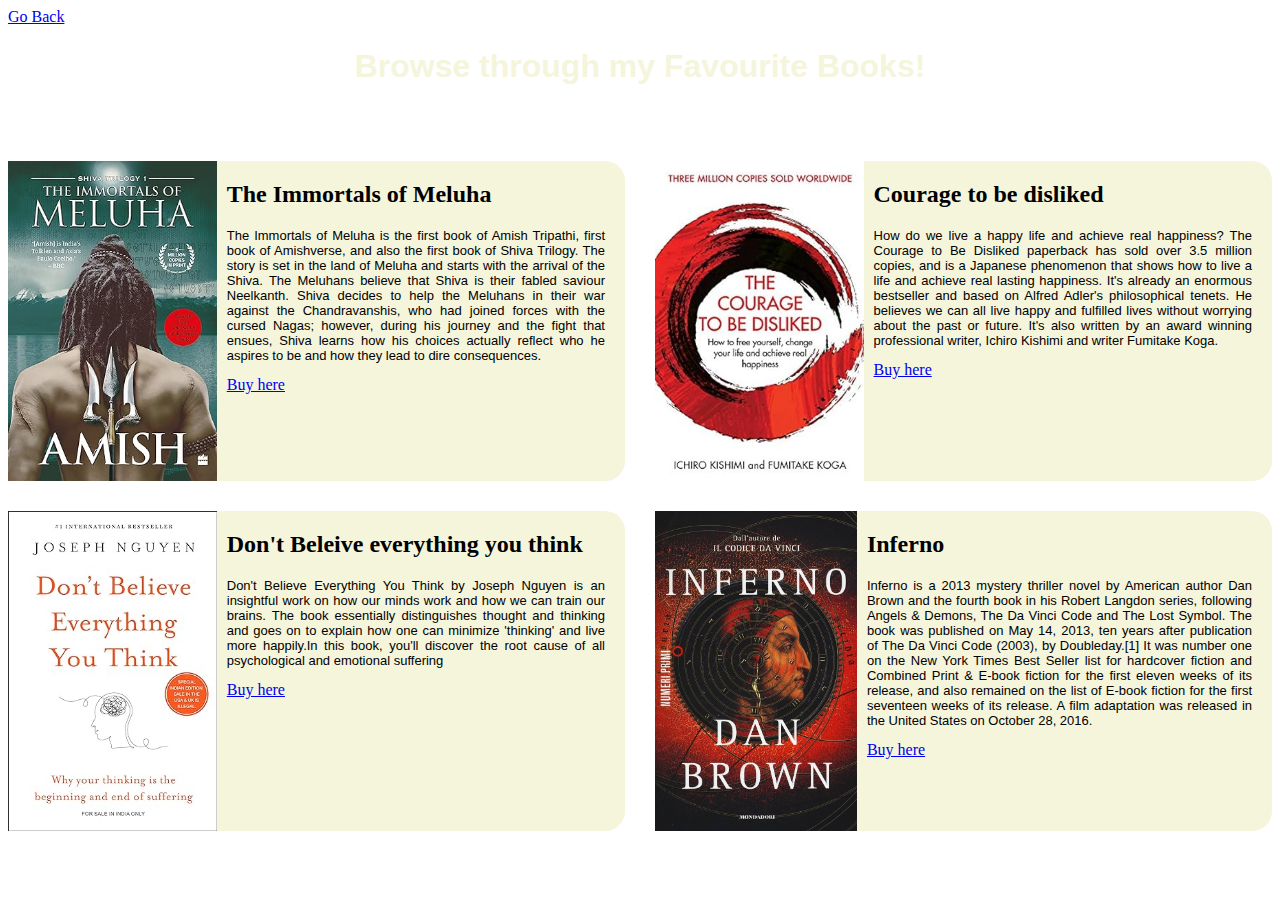
<file: books.html>
<!DOCTYPE html>
<html>
    <head>
        <title> Favourite books </title>
    </head>
    <link rel="stylesheet" href="bookstyle.css">
        <body>
            <a href="intro.html">Go Back</a>
            <center> 
          <h1 id="h1-top">Browse through my Favourite Books! </h1> </center>
          <br>
          <br>
          <br> 
   <div class="grid-container">
   <div>
    <div class="flex-container">
     <div>
         <img src="meluha.jpg" height="320px" alt="image">
     </div>
     <div>
         <h2>The Immortals of Meluha</h2>
         <p id="p1-top">The Immortals of Meluha is the first book of Amish Tripathi, first book of Amishverse, and also the first book of Shiva Trilogy. The story is set in the land of Meluha and starts with the arrival of the Shiva. The Meluhans believe that Shiva is their fabled saviour Neelkanth. Shiva decides to help the Meluhans in their war against the Chandravanshis, who had joined forces with the cursed Nagas; however, during his journey and the fight that ensues, Shiva learns how his choices actually reflect who he aspires to be and how they lead to dire consequences.</p>
         <a href="https://www.amazon.in/Immortals-Meluha-Shiva-Trilogy-Book/dp/9356290520/ref=sr_1_1?crid=1LGSUWECLXHUX&dib=eyJ2IjoiMSJ9.[base64].gU8yBf3DqsP2TxKpUR1gP6BhE269yF-xG7wIrVj4jqg&dib_tag=se&keywords=immortals+of+meluha&qid=1713358470&s=books&sprefix=immortals+%2Cstripbooks%2C252&sr=1-1">Buy here</a></center>
        </div>
    </div>
    </div>
    <div>
        <div class="flex-container">
         <div>
             <img src="courage.jpg" height="320px" alt="image">
         </div>
         <div>
             <h2>Courage to be disliked</h2>
             <p id="p1-top">How do we live a happy life and achieve real happiness? The Courage to Be Disliked paperback has sold over 3.5 million copies, and is a Japanese phenomenon that shows how to live a life and achieve real lasting happiness. It's already an enormous bestseller and based on Alfred Adler's philosophical tenets. He believes we can all live happy and fulfilled lives without worrying about the past or future. It's also written by an award winning professional writer, Ichiro Kishimi and writer Fumitake Koga.</p>
             <a href="https://www.amazon.in/Courage-Be-Disliked-yourself-happiness/dp/1760630721">Buy here</a>
            </div>
        </div>
        </div>
        <div>
            <div class="flex-container">
             <div>
                 <img src="dont believe everything you think.jpg" height="320px" alt="image">
             </div>
             <div>
                 <h2>Don't Beleive everything you think </h2>
                 <p id="p1-top">Don't Believe Everything You Think by Joseph Nguyen is an insightful work on how our minds work and how we can train our brains. The book essentially distinguishes thought and thinking and goes on to explain how one can minimize 'thinking' and live more happily.In this book, you'll discover the root cause of all psychological and emotional suffering</p>
                 <a href=https://www.amazon.in/Dont-Believe-Everything-You-Think/dp/935543135X/ref=sr_1_2?crid=3KAU6I7UNIZEU&dib=eyJ2IjoiMSJ9.[base64].xUgzUum_XAbVhFRWRix1p9sotY0M5mIxqkNApYeh7YY&dib_tag=se&keywords=dont+believe+everything+you+think+book&qid=1713262500&sprefix=dont+believe+%2Caps%2C598&sr=8-2"> Buy here </a>        
                </div>
            </div>
            </div>
            <div>
                <div class="flex-container">
                 <div>
                     <img src="inferno.jpg" height="320px" alt="image">
                 </div>
                 <div>
                     <h2>Inferno</h2>
                     <p id="p1-top">Inferno is a 2013 mystery thriller novel by American author Dan Brown and the fourth book in his Robert Langdon series, following Angels & Demons, The Da Vinci Code and The Lost Symbol. The book was published on May 14, 2013, ten years after publication of The Da Vinci Code (2003), by Doubleday.[1] It was number one on the New York Times Best Seller list for hardcover fiction and Combined Print & E-book fiction for the first eleven weeks of its release, and also remained on the list of E-book fiction for the first seventeen weeks of its release. A film adaptation was released in the United States on October 28, 2016.</p>
                    <a href="https://www.amazon.in/Inferno-Robert-Langdon-Dan-Brown/dp/0552169595">Buy here</a>
                    </div>
                </div>
                </div>

            
           
</div>
       </body>
       </html>
</file>
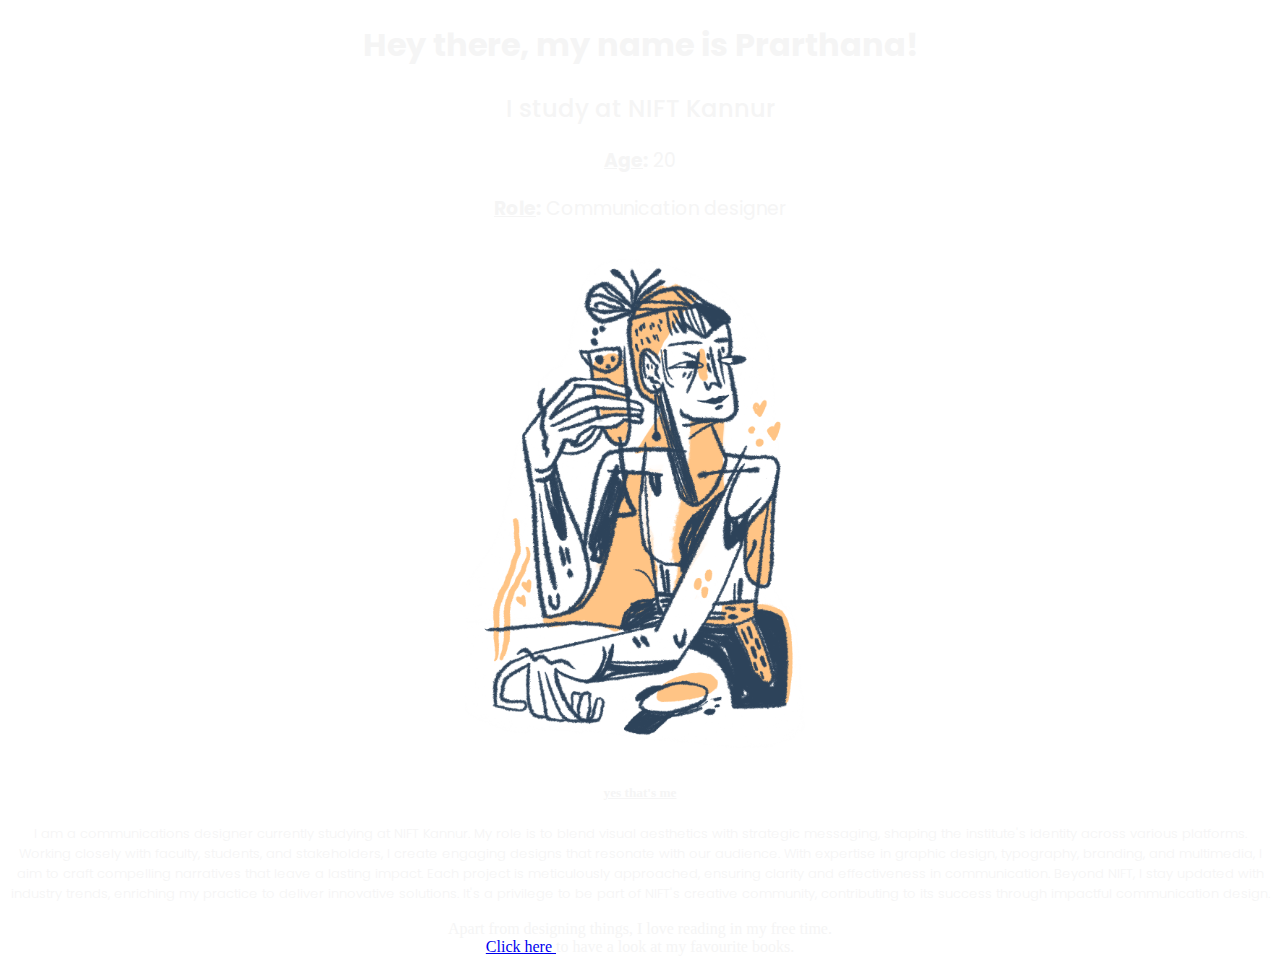
<file: intro.html>
<!DOCTYPE html>
<html>
    <head>
        <title> Self Introdcution</title>
    </head>
        <link rel=" stylesheet" href="styles.css">
        <link rel="preconnect" href="https://fonts.googleapis.com">
        <link rel="preconnect" href="https://fonts.gstatic.com" crossorigin>
        <link href="https://fonts.googleapis.com/css2?family=Poppins:ital,wght@0,100;0,200;0,300;0,400;0,500;0,600;0,700;0,800;0,900;1,100;1,200;1,300;1,400;1,500;1,600;1,700;1,800;1,900&display=swap" rel="stylesheet">
    
    <body> 
        <center>
        <h1 id="h1-top"> Hey there, my name is Prarthana! </h1>
        <h2 id="h2-top"> I study at NIFT Kannur</h2>
        <h3 id="h3-top"> <b><u> Age</u>:</b> 20</h3>
        <h3 id="h3-top"><b><u>Role</u>:</b> Communication designer</h3><br>
       
        <img src="me.png" width="350px" height="500px">
        <h5><u>yes that's me </u> </h5>


        <p id="p1-top">
        I am a communications designer currently studying at NIFT Kannur. My role is to blend visual aesthetics with strategic messaging, shaping the institute's identity across various platforms. Working closely with faculty, students, and stakeholders, I create engaging designs that resonate with our audience.
        With expertise in graphic design, typography, branding, and multimedia, I aim to craft compelling narratives that leave a lasting impact. Each project is meticulously approached, ensuring clarity and effectiveness in communication.
        Beyond NIFT, I stay updated with industry trends, enriching my practice to deliver innovative solutions. It's a privilege to be part of NIFT's creative community, contributing to its success through impactful communication design.
        </p>
    
        <p>
            Apart from designing things, I love reading in my free time. <br>
            <a href="books.html"> Click here </a> to have a look at my favourite books. 
        </p>
    </center>
    </body>
    </body>
</html>
</file>
<file: bookstyle.css>
.grid-container {
display: grid;
grid-template-columns: 1fr 1fr;
gap: 30px;
}

.flex-container {
    display: flex;
    border-color: grey; 
    border-radius: 20px;
    background-color: beige;
    gap: 10px;
   padding-right:20px; 
}

.flex-container p, h2, a {
    text-align: justify;
    vertical-align: text-bottom;
}

.flex-container img{
    vertical-align: bottom;
}

body {
    background-image:url(https://i.pinimg.com/564x/da/a7/29/daa729e01f653e1d3fbe72446f054940.jpg);
    background-size: cover
}

#h1-top {
    font-family: "Poppins", sans-serif;
    font-weight: 600;
    font-style: normal;
  }

  h1{
    color: beige;
  }

  #p1-top {
    font-family: "Poppins", sans-serif;
    font-weight: 300;
    font-style: normal;
    font-size: small;
    font
  }
</file>
<file: styles.css>
body { 
      background-image: url(https://i.pinimg.com/564x/b9/45/86/b94586e13ce7a648311a1840f6c87409.jpg);
      background-size: cover
}
#h1-top {
    font-family: "Poppins", sans-serif;
    font-weight: 700;
    font-style: normal;
  }
  h1,h2,h3,h5,p {
    color:whitesmoke
  }


#h12-top {
    font-family: "Poppins", sans-serif;
    font-weight: 600;
    font-style: normal;
  }
  
#h2-top  {
    font-family: "Poppins", sans-serif;
    font-weight: 500;
    font-style: normal;
  }

#h3-top {
    font-family: "Poppins", sans-serif;
    font-weight: 400;
    font-style: normal;
  }
#p1-top  {
    font-family: "Poppins", sans-serif;
    font-weight: 300;
    font-style: normal;
    font-size: small;
    font
  }
</file>
